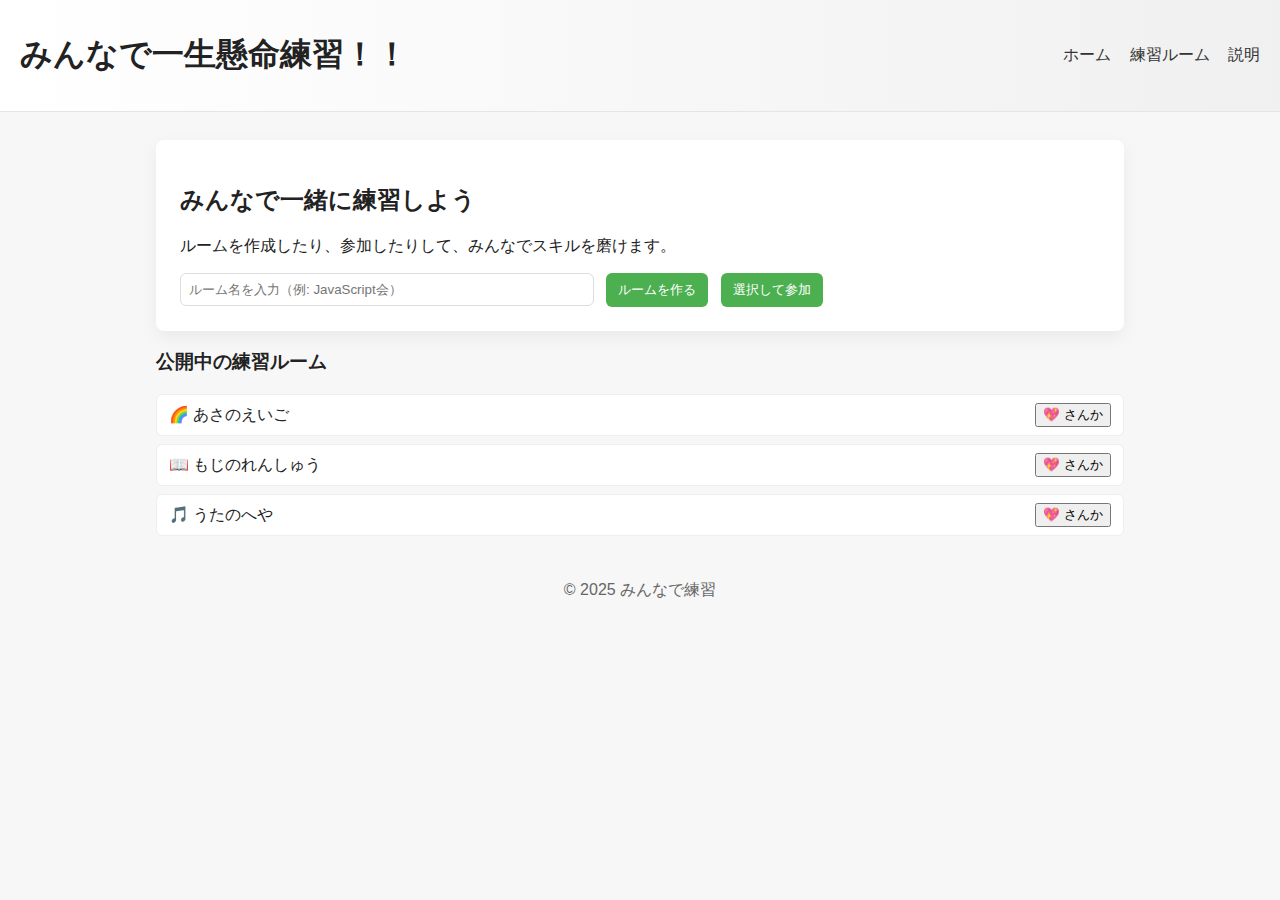
<file: index.html>
<!doctype html>
<html lang="ja">
<head>
  <meta charset="utf-8" />
  <meta name="viewport" content="width=device-width,initial-scale=1" />
  <title>みんなで練習 — ホーム</title>
  <link rel="stylesheet" href="css/style.css" />
</head>
<body>
  <header class="site-header">
    <h1>みんなで一生懸命練習！！</h1>
    <nav>
      <a href="index.html">ホーム</a>
      <a href="practice.html">練習ルーム</a>
      <a href="about.html">説明</a>
    </nav>
  </header>

  <main class="container">
    <section class="hero">
      <h2>みんなで一緒に練習しよう</h2>
      <p>ルームを作成したり、参加したりして、みんなでスキルを磨けます。</p>

      <div class="create-join">
        <input id="roomName" type="text" placeholder="ルーム名を入力（例: JavaScript会）" />
        <button id="createBtn">ルームを作る</button>
        <button id="joinBtn">選択して参加</button>
      </div>
    </section>

    <section>
      <h3>公開中の練習ルーム</h3>
      <ul id="roomList" class="room-list"></ul>
    </section>
  </main>

  <footer>© 2025 みんなで練習</footer>

  <script src="js/app.js"></script>
</body>
</html>
</file>
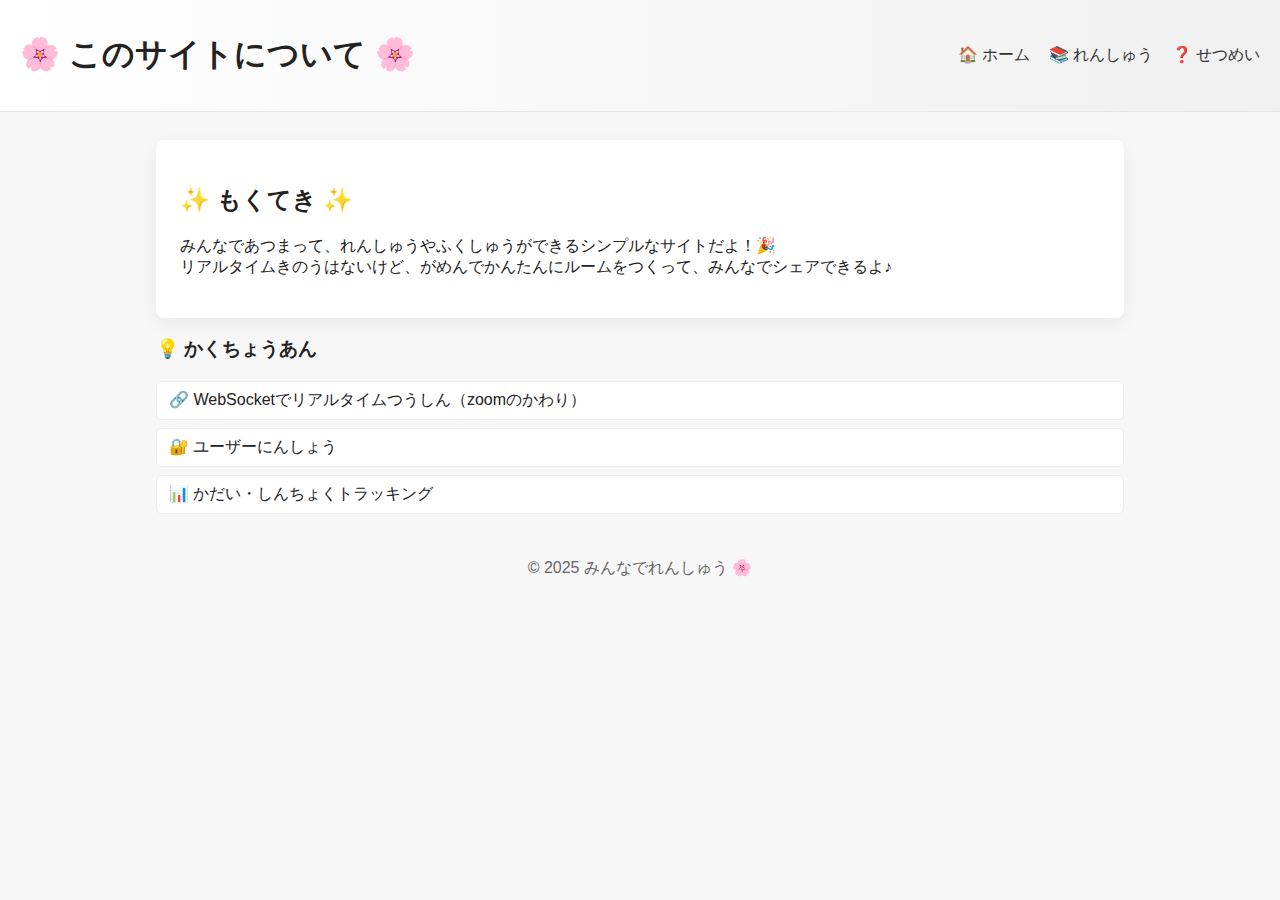
<file: about.html>
<!doctype html>
<html lang="ja">
<head>
  <meta charset="utf-8" />
  <meta name="viewport" content="width=device-width,initial-scale=1" />
  <title>❓ このサイトについて ❓</title>
  <link rel="stylesheet" href="css/style.css" />
</head>
<body>
  <header class="site-header">
    <h1>🌸 このサイトについて 🌸</h1>
    <nav>
      <a href="index.html">🏠 ホーム</a>
      <a href="practice.html">📚 れんしゅう</a>
      <a href="about.html">❓ せつめい</a>
    </nav>
  </header>

  <main class="container">
    <section class="hero">
      <h2>✨ もくてき ✨</h2>
      <p>みんなであつまって、れんしゅうやふくしゅうができるシンプルなサイトだよ！🎉<br>
      リアルタイムきのうはないけど、がめんでかんたんにルームをつくって、みんなでシェアできるよ♪</p>
    </section>

    <section>
      <h3>💡 かくちょうあん</h3>
      <ul class="room-list">
        <li>🔗 WebSocketでリアルタイムつうしん（zoomのかわり）</li>
        <li>🔐 ユーザーにんしょう</li>
        <li>📊 かだい・しんちょくトラッキング</li>
      </ul>
    </section>
  </main>

  <footer>© 2025 みんなでれんしゅう 🌸</footer>
</body>
</html>
</file>
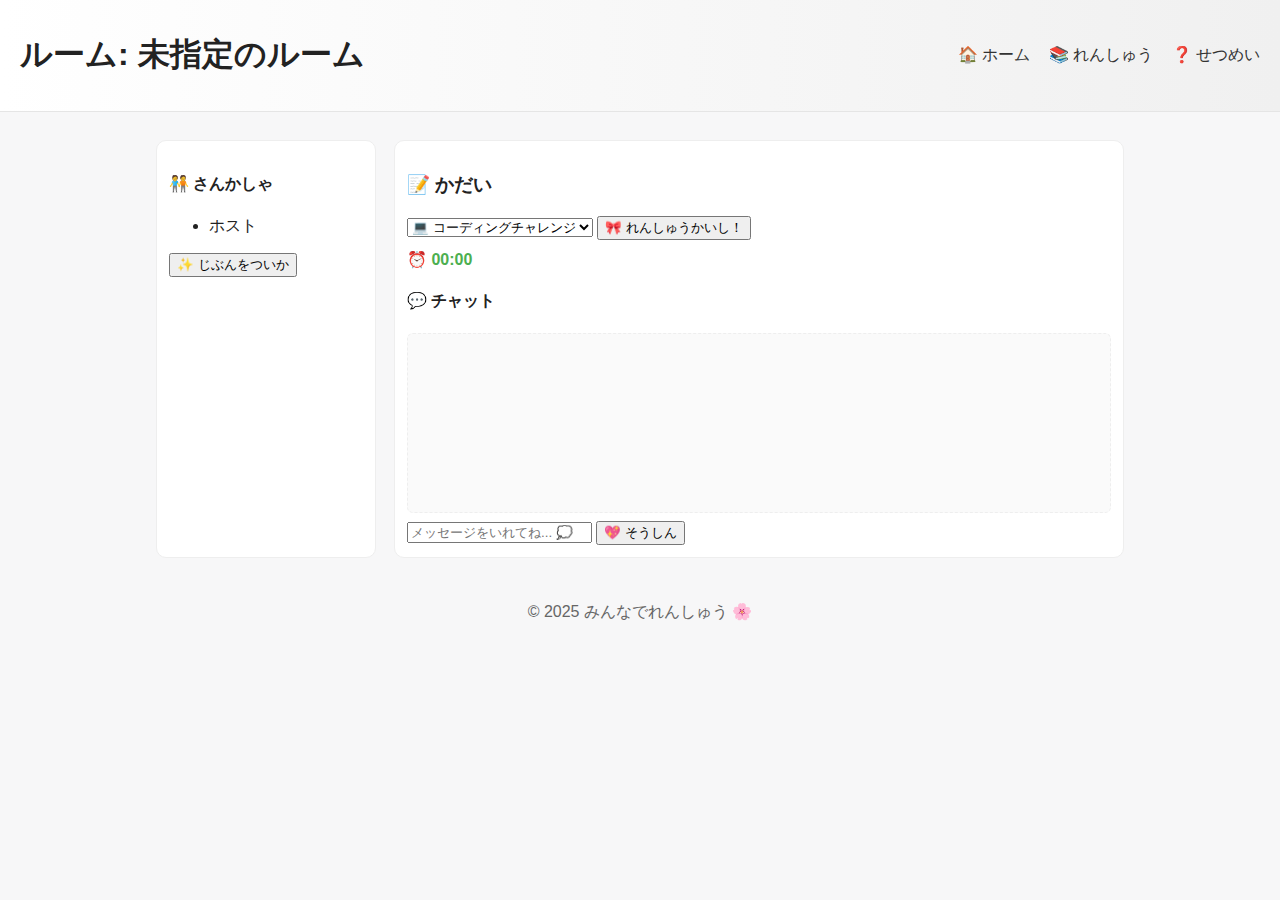
<file: practice.html>
<!doctype html>
<html lang="ja">
<head>
  <meta charset="utf-8" />
  <meta name="viewport" content="width=device-width,initial-scale=1" />
  <title>📚 れんしゅうルーム 📚</title>
  <link rel="stylesheet" href="css/style.css" />
</head>
<body>
  <header class="site-header">
    <h1 id="roomTitle">📚 れんしゅうルーム 📚</h1>
    <nav>
      <a href="index.html">🏠 ホーム</a>
      <a href="practice.html">📚 れんしゅう</a>
      <a href="about.html">❓ せつめい</a>
    </nav>
  </header>

  <main class="container room-grid">
    <aside class="sidebar">
      <h4>🧑‍🤝‍🧑 さんかしゃ</h4>
      <ul id="participants"></ul>
      <button id="addParticipant">✨ じぶんをついか</button>
    </aside>

    <section class="main-area">
      <div class="exercise">
        <h3>📝 かだい</h3>
        <select id="exerciseSelect">
          <option value="coding">💻 コーディングチャレンジ</option>
          <option value="speed">⚡ スピードはんぷく</option>
          <option value="quiz">🧠 クイズ</option>
        </select>
        <button id="startBtn">🎀 れんしゅうかいし！</button>
        <div id="timer" class="timer">⏰ 00:00</div>
      </div>

      <div class="chat">
        <h4>💬 チャット</h4>
        <div id="chatLog" class="chat-log"></div>
        <input id="chatInput" placeholder="メッセージをいれてね... 💭" />
        <button id="sendChat">💖 そうしん</button>
      </div>
    </section>
  </main>

  <footer>© 2025 みんなでれんしゅう 🌸</footer>
  <script src="js/app.js"></script>
</body>
</html>
</file>
<file: css/style.css>
:root{
  --accent:#4CAF50; --bg:#f7f7f8; --text:#222;
  --card:#ffffff;
  font-family: "Segoe UI", "Hiragino Kaku Gothic ProN", Meiryo, sans-serif;
}

*{box-sizing:border-box}
body{margin:0;background:var(--bg);color:var(--text)}
.site-header{display:flex;align-items:center;justify-content:space-between;padding:12px 20px;background:linear-gradient(90deg,#fff,#f0f0f0);border-bottom:1px solid #e5e5e5}
.site-header nav a{margin-left:14px;color:#333;text-decoration:none}
.container{max-width:1000px;margin:28px auto;padding:0 16px}
.hero{background:var(--card);padding:24px;border-radius:8px;box-shadow:0 6px 18px rgba(20,20,20,0.06)}
.create-join{margin-top:12px}
.create-join input{padding:8px;border:1px solid #ddd;border-radius:6px;width:45%}
.create-join button{margin-left:8px;padding:8px 12px;border-radius:6px;border:none;background:var(--accent);color:#fff;cursor:pointer}
.room-list{list-style:none;padding-left:0;margin-top:12px}
.room-list li{background:var(--card);padding:8px 12px;border-radius:6px;margin-bottom:8px;display:flex;justify-content:space-between;align-items:center;border:1px solid #eee}
.room-grid{display:grid;grid-template-columns:220px 1fr;gap:18px}
.sidebar{background:var(--card);padding:12px;border-radius:10px;border:1px solid #eee}
.main-area{background:var(--card);padding:12px;border-radius:10px;border:1px solid #eee}
.chat-log{height:180px;background:#fafafa;border:1px dashed #eee;padding:8px;overflow:auto;border-radius:6px;margin-bottom:8px}
.timer{margin-top:10px;font-weight:700;color:var(--accent)}
footer{text-align:center;padding:16px;margin-top:24px;color:#666}
button:active{transform:translateY(1px)}
</file>
